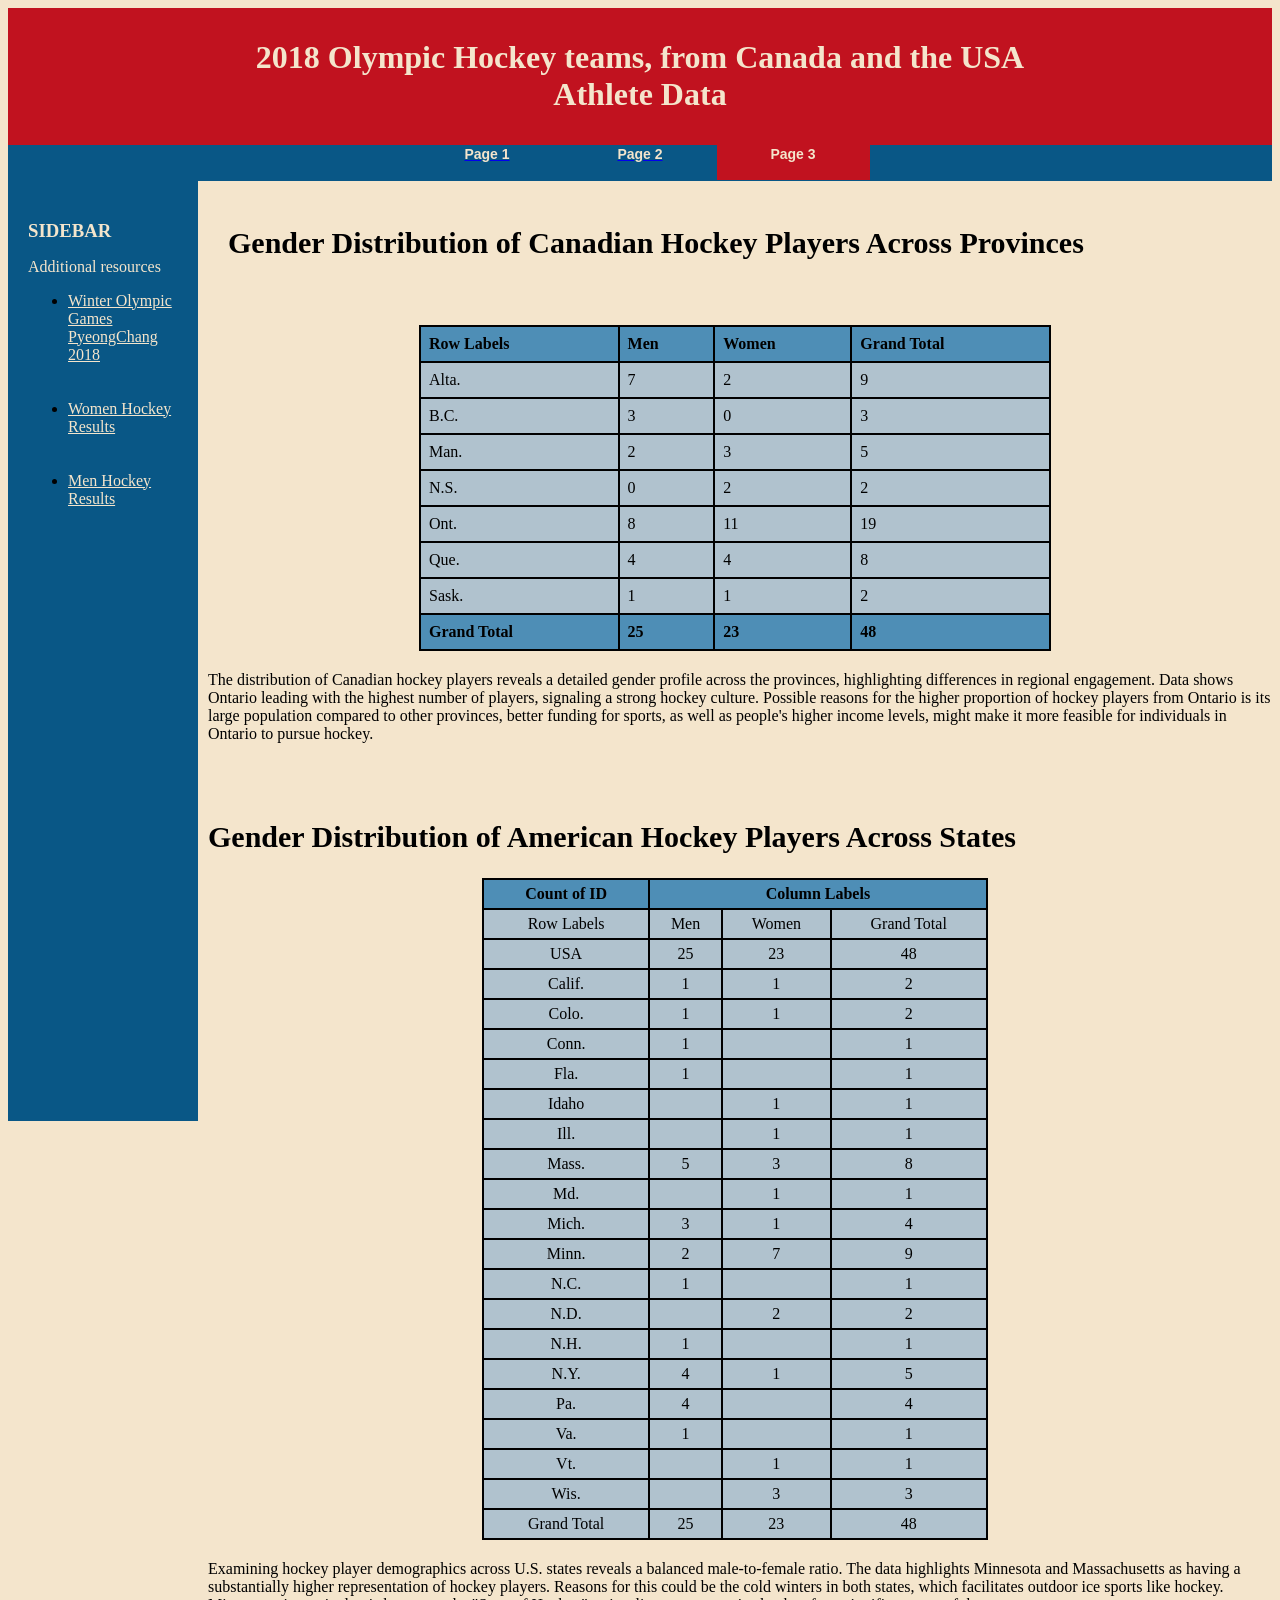
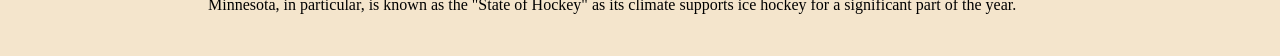
<file: html-css-javascript/olympic-hockey-athlete-website/page2.html>
<!DOCTYPE html>
<html lang="en">
<head>
<meta charset="UTF-8">
<meta name="viewport" content="width=device-width, initial-scale=1.0">
<title>2018 Olympic Hockey Teams Header</title>
<style>

body {
  background: rgb(244, 229, 204);
  background: linear-gradient(180deg, rgba(244, 229, 204) 35%, rgb(244, 229, 204) 100%)
}

.header-container {
  background-color: #C1121F; 
  color: white;
  display: flex;
  justify-content: center;
  align-items: center;
  padding: 10px 0;
}

.navigation-container {
  display: flex;
  justify-content: center;
  background-color: #095786;
}

.navigation-container .button {
  display: flex;
  justify-content: center;
  cursor: pointer;
  transition: background-color 0.5s ease-out 100ms;
}

.navigation-container .button:hover {
  background-color: #FFFFFF;
}

.button1{
  height: 35px;
  width: 153px;
  background-color: #095786;
  border: none;
  color: white;
  font-size: 14px;
  color:#12364D;
  font-weight: bold;  
}

.button2 {
  height: 35px;
  width: 153px;
  background-color: #095786;
  border: none;
  color: white;
  font-size: 14px;
  color:#12364D;
  font-weight: bold;
}

.button3 {
  height: 35px;
  width: 153px;
  background-color: #C1121F;
  border: none;
  color: white;
  font-size: 14px;
  color:#12364D;
  font-weight: bold;
}
  
.active {
    background-color: #1e90ff;
  }

.sidebar {
  background-color: #095786;
  padding: 20px;
  width: 150px;
  float: left;
  height: 100vh;
}

.sidebar h3 {
  color: rgb(244, 229, 204);
  margin-bottom: 10px;
}

.info-text {
  color: black;
  padding: 20px;
  font-size: 16px;
}

.count-table {
  width: 50%;
  border-collapse: collapse;
  margin: 20px 0;
  margin-left: auto;
  margin-right: auto;
}
    
.count-table th, 
.count-table td {
  border: 2px solid black;
  padding: 8px;
  text-align: left;
  background-color: #b0c2ce; 
}
    
.count-table th {
  background-color: #4e8eb6;  
}
    
.count-table tfoot td {
  background-color: #4e8eb6;  
  font-weight: bold;
}
 
table {
  width: 40%;
  border-collapse: collapse;
  margin: 20px;
  margin-left: 250px;
}

th {
  border: 2px solid black;
  padding: 5px;
  text-align: center;
  background-color: #4e8eb6;
}

td {
  border: 2px solid black;
  padding: 5px;
  text-align: center;
  background-color: #b0c2ce;
}

.header {
  background-color: #4e8eb6;
}

.sub-header {
  background-color: #4e8eb6;
}

.row-labels {
  background-color: #b0c2ce;
}

.count-table tfoot2 td {
  background-color: #4e8eb6;
  font-weight: bold;
}

#Ad1 { color: rgb(244, 229, 204)
  }

h1 { 
  text-align:center;
  color: rgb(244, 229, 204) 
}

h2 {
    color:black;
    font-size: 30px;
    margin-left: 200px; 
}

.Table2 { 
  margin-left: auto;
  margin-right: auto;
}

#distribution { 
  padding-left: 200px
}

.bottom-paragraph {
  padding-left: 200px;
}

</style>
</head>
<body>

<div class="header-container">
  <h1>2018 Olympic Hockey teams, from Canada and the USA <br> Athlete Data</h1>
</div>

<div class="navigation-container">
  <a href="index.html"><button class="button button1" id="Ad1">Page 1</button></a>
  <br><br>
  <a href="page1.html"><button class="button button2" id="Ad1">Page 2</button></a>
  <br><br>
  <button class="button button3" id="Ad1">Page 3</button>
  <br><br>
</div>

<div class="sidebar">
  <h3>SIDEBAR</h3>
  <p id="Ad1">Additional resources</p>
  <ul>
    <li><a href="https://olympics.com/en/olympic-games/pyeongchang-2018" id="Ad1">Winter Olympic Games PyeongChang 2018</li></a>
    <br><br>
    <li><a href="https://olympics.com/en/olympic-games/pyeongchang-2018/results/ice-hockey/women" id="Ad1">Women Hockey Results</a></li>
    <br><br>
    <li><a href="https://olympics.com/en/olympic-games/pyeongchang-2018/results/ice-hockey/men" id="Ad1">Men Hockey Results</a></li>
</ul>
</div>

<div class="info-text">
  <h2>Gender Distribution of Canadian Hockey Players Across Provinces</h2>
</div>
<table class="count-table">
  <thead>
    <tr>
      <th>Row Labels</th>
      <th>Men</th>
      <th>Women</th>
      <th>Grand Total</th>
    </tr>
  </thead>
  <tbody>
    <tr>
      <td>Alta.</td>
      <td>7</td>
      <td>2</td>
      <td>9</td>
    </tr>
    <tr>
      <td>B.C.</td>
      <td>3</td>
      <td>0</td>
      <td>3</td>
    </tr>
    <tr>
      <td>Man.</td>
      <td>2</td>
      <td>3</td>
      <td>5</td>
    </tr>
    <tr>
      <td>N.S.</td>
      <td>0</td>
      <td>2</td>
      <td>2</td>
    </tr>
    <tr>
      <td>Ont.</td>
      <td>8</td>
      <td>11</td>
      <td>19</td>
    </tr>
    <tr>
      <td>Que.</td>
      <td>4</td>
      <td>4</td>
      <td>8</td>
    </tr>
    <tr>
      <td>Sask.</td>
      <td>1</td>
      <td>1</td>
      <td>2</td>
    </tr>
  </tbody>
  <tfoot>
    <tr>
      <td>Grand Total</td>
      <td>25</td>
      <td>23</td>
      <td>48</td>
    </tr>
  </tfoot>
</table>


<div class="Distribution-text">
  <p id="distribution">The distribution of Canadian hockey players reveals a detailed gender profile across the provinces, highlighting differences in regional engagement. Data shows Ontario leading with the highest number of players, signaling a strong hockey culture. Possible reasons for the higher proportion of hockey players from Ontario is its large population compared to other provinces, better funding for sports, as well as people's higher income levels, might make it more feasible for individuals in Ontario to pursue hockey. </p><br><br>
</div>

<h2>Gender Distribution of American Hockey Players Across States</h2>

<table class="Table2">
  <tr class="header">
    <th>Count of ID</th>
    <th colspan="3">Column Labels</th>
  </tr>
  <tr class="sub-header">
    <td>Row Labels</td>
    <td>Men</td>
    <td>Women</td>
    <td>Grand Total</td>
  </tr>
  <tr>
    <td class="row-labels">USA</td>
    <td>25</td>
    <td>23</td>
    <td>48</td>
  </tr>

  <tr>
    <td class="row-labels">Calif.</td>
    <td>1</td>
    <td>1</td>
    <td>2</td>
  </tr>
  <tr>
    <td class="row-labels">Colo.</td>
    <td>1</td>
    <td>1</td>
    <td>2</td>
  </tr>
  <tr>
    <td class="row-labels">Conn.</td>
    <td>1</td>
    <td></td>
    <td>1</td>
  </tr>
  <tr>
    <td class="row-labels">Fla.</td>
    <td>1</td>
    <td></td>
    <td>1</td>
  </tr>
  <tr>
    <td class="row-labels">Idaho</td>
    <td></td>
    <td>1</td>
    <td>1</td>
  </tr>
  <tr>
    <td class="row-labels">Ill.</td>
    <td></td>
    <td>1</td>
    <td>1</td>
  </tr>
  <tr>
    <td class="row-labels">Mass.</td>
    <td>5</td>
    <td>3</td>
    <td>8</td>
  </tr>
  <tr>
    <td class="row-labels">Md.</td>
    <td></td>
    <td>1</td>
    <td>1</td>
  </tr>
  <tr>
    <td class="row-labels">Mich.</td>
    <td>3</td>
    <td>1</td>
    <td>4</td>
  </tr>
  <tr>
    <td class="row-labels">Minn.</td>
    <td>2</td>
    <td>7</td>
    <td>9</td>
  </tr>
  <tr>
    <td class="row-labels">N.C.</td>
    <td>1</td>
    <td></td>
    <td>1</td>
  </tr>
  <tr>
    <td class="row-labels">N.D.</td>
    <td></td>
    <td>2</td>
    <td>2</td>
  </tr>
  <tr>
    <td class="row-labels">N.H.</td>
    <td>1</td>
    <td></td>
    <td>1</td>
  </tr>
  <tr>
    <td class="row-labels">N.Y.</td>
    <td>4</td>
    <td>1</td>
    <td>5</td>
  </tr>
  <tr>
    <td class="row-labels">Pa.</td>
    <td>4</td>
    <td></td>
    <td>4</td>
  </tr>
  <tr>
    <td class="row-labels">Va.</td>
    <td>1</td>
    <td></td>
    <td>1</td>
  </tr>
  <tr>
    <td class="row-labels">Vt.</td>
    <td></td>
    <td>1</td>
    <td>1</td>
  </tr>
  <tr>
    <td class="row-labels">Wis.</td>
    <td></td>
    <td>3</td>
    <td>3</td>
  </tr>
  <tfoot2>
    <tr>
      <td>Grand Total</td>
      <td>25</td>
      <td>23</td>
      <td>48</td>
    </tr>
  </tfoot2>
</table>
<div class = "bottom-paragraph">
  <p>Examining hockey player demographics across U.S. states reveals a balanced male-to-female ratio. The data highlights Minnesota and Massachusetts as having a substantially higher representation of hockey players. Reasons for this could be the cold winters in both states, which facilitates outdoor ice sports like hockey. Minnesota, in particular, is known as the "State of Hockey" as its climate supports ice hockey for a significant part of the year.</p><br>
</div>
</div>
</body>
</html>
</file>
